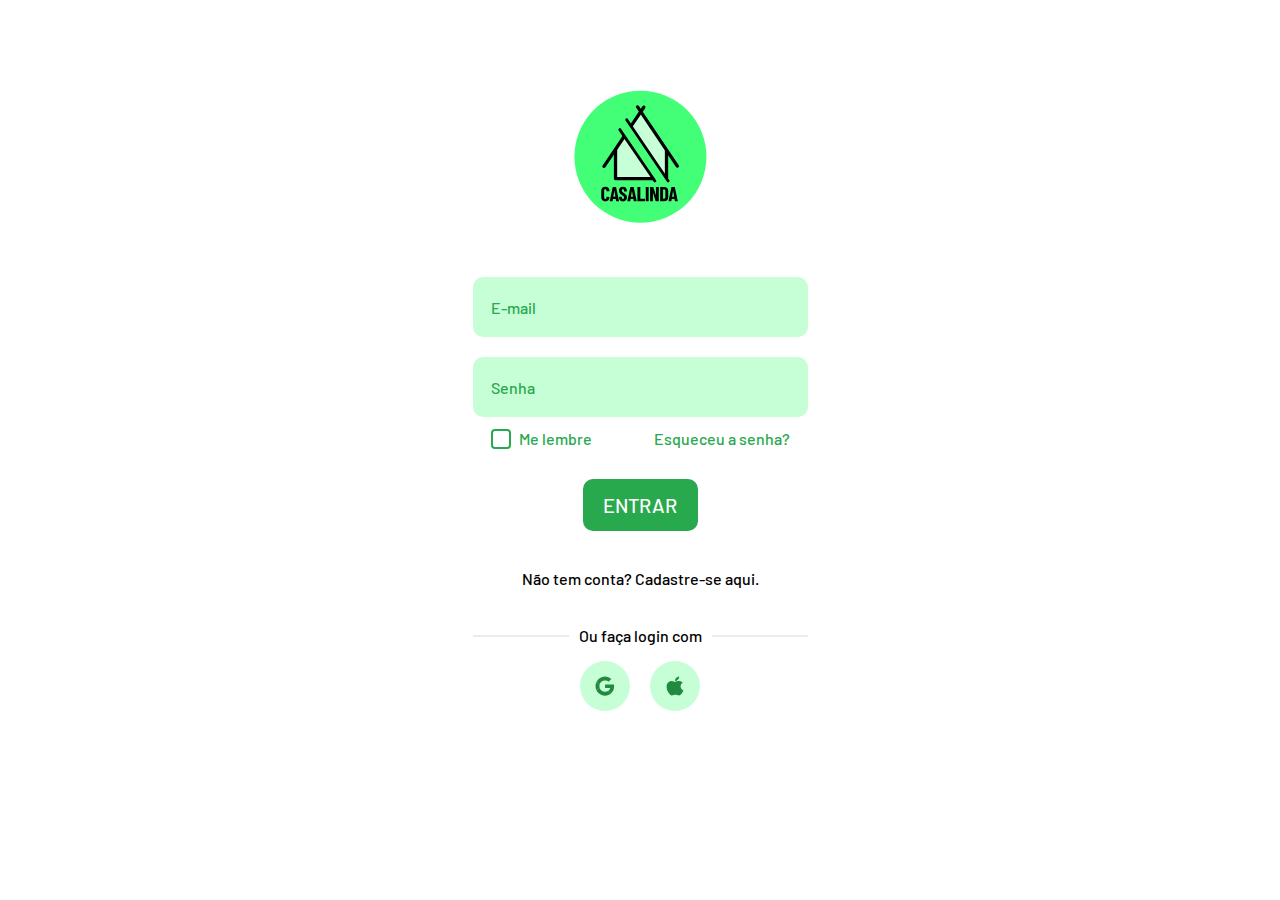
<file: app.html>
<!DOCTYPE html>
<html lang="en">
<head>
    <meta charset="UTF-8">
    <meta name="viewport" content="width=device-width, initial-scale=1.0">

    <link rel="preconnect" href="https://fonts.googleapis.com">
    <link rel="preconnect" href="https://fonts.gstatic.com" crossorigin>
    <link href="https://fonts.googleapis.com/css2?family=Barlow+Condensed:ital,wght@0,100;0,200;0,300;0,400;0,500;0,600;0,700;0,800;0,900;1,100;1,200;1,300;1,400;1,500;1,600;1,700;1,800;1,900&family=Barlow:ital,wght@0,100;0,200;0,300;0,400;0,500;0,600;0,700;0,800;0,900;1,100;1,200;1,300;1,400;1,500;1,600;1,700;1,800;1,900&display=swap" rel="stylesheet">

    <style>
        * {
            margin: 0;
            padding: 0;
            box-sizing: border-box;
            font-family: 'Barlow', sans-serif;
            font-weight: 500;
            font-size: 16px;
        }
        .margin {
            max-width: 415px;
            margin: 0 auto;
            display: flex;
            justify-content: center;
        }
        .container {
            width: 335px;
            display: flex;
            justify-content: center;
            flex-direction: column;
        }
        .logo {
            margin: 90px auto 54px auto;
        }
        .forms__senha {
            margin: 20px 0 12px 0;
        }
        .forms__email,
        .forms__senha {
            width: 100%;
            height: 60px;
            border-radius: 10px;
            padding: 14px 18px;
            gap: 20px;
            background-color: #c6ffd6;
            border: 0;
        }
        .forms__email::placeholder,
        .forms__senha::placeholder {
            font-size: 16px;
            color: #29a94d;
        }
        .forms__lembrar-esquecer {
            display: flex;
            justify-content: space-between;
            padding: 0 18px;
            color: #29a94d;
        }
        .me_lembre {
            vertical-align: middle;
            display: flex;
        }
        .me_lembre input[type="checkbox"] {
            display: none;
        }
        .me_lembre span {
            display: inline-block;
            width: 20px;
            height: 20px;
            border: 2px solid #29a94d;
            border-radius: 4px;
            margin-right: 8px;
            vertical-align: middle;
            position: relative;
        }
        .me_lembre input[type="checkbox"]:checked + span {
            background-color: #29a94d;
            border-color: #29a94d;
        }
        .me_lembre span::after {
            content: "";
            position: absolute;
            top: 0px;
            left: 5px;
            width: 5px;
            height: 10px;
            border: solid white;
            border-width: 0 2px 2px 0;
            transform: rotate(45deg);
            display: none;
        }
        .me_lembre input[type="checkbox"]:checked + span::after {
            display: block;
        }
        .btn-entrar {
            display: flex;
            justify-content: center;
        }
        .btn-entrar button {
            background-color: #29a94d;
            border: 0;
            padding: 14px 20px;
            width: 115px;
            height: 52px;
            border-radius: 10px;
            font-size: 20px;
            color: white;
            text-transform: uppercase;
            margin-top: 30px;
        }
        .cadastrar {
            text-align: center;
            margin: 38px auto;
        }
        .login-com-api__title {
            display: flex;
            align-items: center;
            justify-content: space-between;
            margin-bottom: 16px;
        }
        .login-com-api__title > span {
            display: inline-block;
            margin: 0 10px;
        }
        .login-com-api__title::before,
        .login-com-api__title::after {
            content: "";
            flex: 1;
            border-bottom: 2px solid #ebebeb;
        }
        .login-com-api__logos {
            display: flex;
            justify-content: center;
            gap: 20px;
        }
        .logo_google,
        .logo_apple {
            width: 50px;
            height: 50px;
            border-radius: 50%;
            background-color: #c6ffd6;
            display: flex;
            justify-content: center;
            align-items: center;
        }
        .logo_google img,
        .logo_apple img {
            height: 20px;
        }
        .logo_apple img {
            margin-bottom: 1px;
        }

    </style>

    <title>Casalinda App</title>
</head>
<body>
    <div class="margin">
        <div class="container">
            <img src="images/logo.svg" alt="" class="logo">
            <div class="forms">
                <input type="text" placeholder="E-mail" class="forms__email">
                <input type="email" placeholder="Senha" class="forms__senha">
                <div class="forms__lembrar-esquecer">
                    <label for="me_lembre" class="me_lembre">
                        <input type="checkbox" id="me_lembre">
                        <span></span> Me lembre
                    </label>
                    <p>Esqueceu a senha?</p>
                </div>
            </div>
            <div class="btn-entrar">
                <button>Entrar</button>
            </div>
            <div class="cadastrar">
                <p>Não tem conta? Cadastre-se aqui.</p>
            </div>
            <div class="login-com-api">
                <div class="login-com-api__title">
                    <span>Ou faça login com</span>
                </div>
                <div class="login-com-api__logos">
                    <div class="logo_google">
                        <img src="images/G.svg" alt="">
                    </div>
                    <div class="logo_apple">
                        <img src="images/apple.svg" alt="">
                    </div>
                </div>
            </div>
        </div>
    </div>
</body>
</html>
</file>
